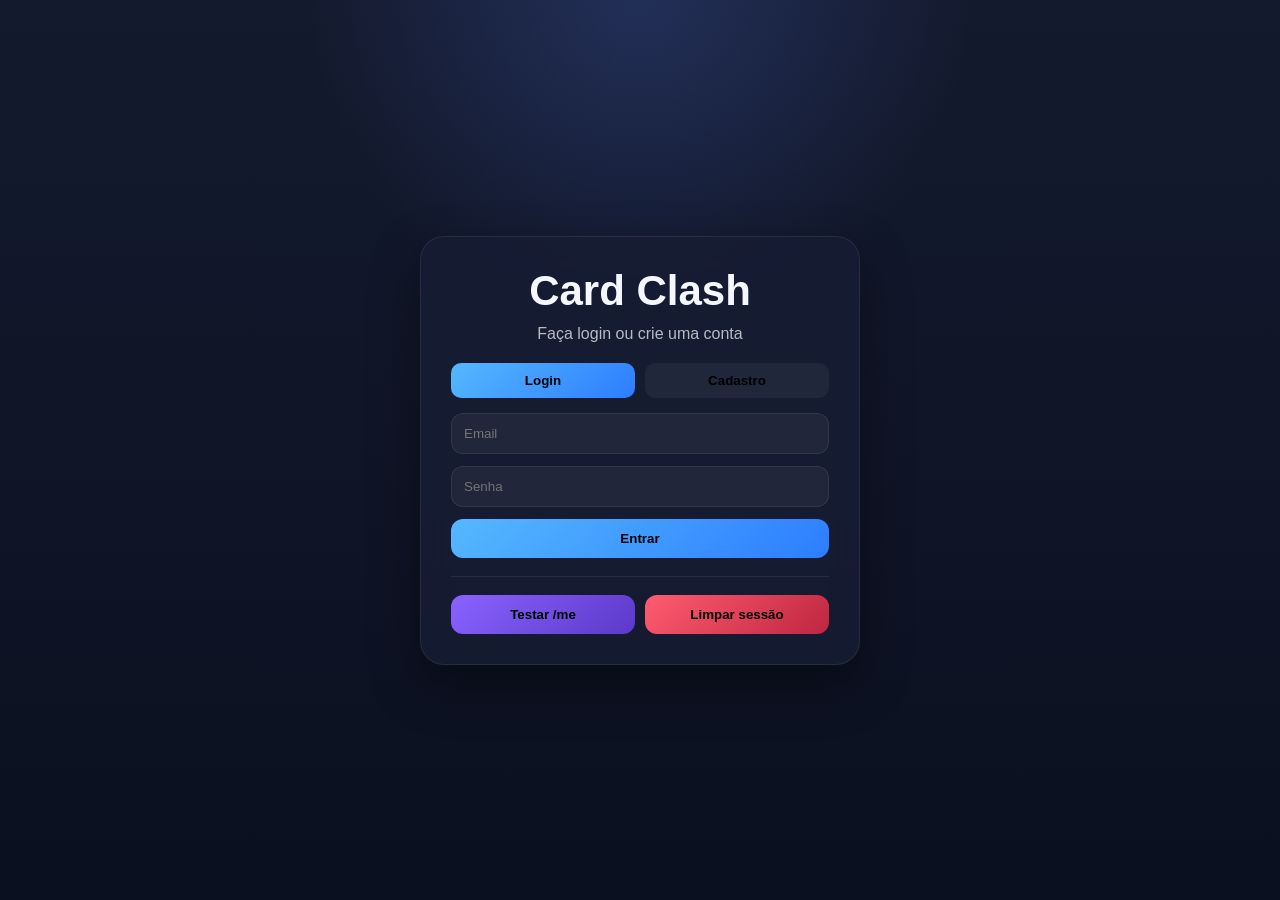
<file: login.html>
<!DOCTYPE html>
<html lang="pt-BR">
<head>
  <meta charset="UTF-8" />
  <meta name="viewport" content="width=device-width, initial-scale=1.0"/>
  <title>Card Clash - Login</title>
  <link rel="stylesheet" href="style.css" />
</head>

<body>
  <main class="auth-container">
    <div class="auth-card">

      <h1>Card Clash</h1>
      <p id="message">Faça login ou crie uma conta</p>

      <div class="tabs">
        <button id="show-login" class="tab active">Login</button>
        <button id="show-register" class="tab">Cadastro</button>
      </div>

      <section id="login-section">
        <input type="email" id="login-email" placeholder="Email" />
        <input type="password" id="login-password" placeholder="Senha" />
        <button id="login-btn" class="blue">Entrar</button>
      </section>

      <section id="register-section" class="hidden">
        <input type="text" id="register-username" placeholder="Usuário" />
        <input type="email" id="register-email" placeholder="Email" />
        <input type="password" id="register-password" placeholder="Senha" />
        <button id="register-btn" class="purple">Cadastrar</button>
      </section>

      <hr class="auth-divider" />

      <section class="auth-debug">
        <button id="me-btn" class="purple">Testar /me</button>
        <button id="logout-btn" class="red">Limpar sessão</button>
      </section>

      <pre id="output"></pre>

    </div>
  </main>

  <script src="api.js?v=20260413a"></script>
  <script src="script-login.js?v=20260413a"></script>
</body>
</html>
</file>
<file: style.css>
* {
  box-sizing: border-box;
  margin: 0;
  padding: 0;
}

:root {
  --bg-1: #0b1020;
  --bg-2: #141a2e;
  --bg-3: #1b2340;

  --panel: rgba(23, 29, 51, 0.85);
  --panel-strong: rgba(26, 34, 61, 0.95);

  --line: rgba(255, 255, 255, 0.08);
  --text: #f5f7ff;
  --muted: rgba(255, 255, 255, 0.7);

  --blue: #55b8ff;
  --blue-2: #2d7dff;

  --purple: #8a63ff;
  --purple-2: #5b39c9;

  --red: #ff5c70;
  --red-2: #bf2640;

  --shadow: 0 20px 50px rgba(0, 0, 0, 0.4);
  --radius: 20px;
}

/* =========================
   BACKGROUND
========================= */
body {
  font-family: "Inter", sans-serif;
  color: var(--text);
  min-height: 100vh;

  background:
    radial-gradient(circle at top, rgba(90,130,255,.2), transparent 30%),
    linear-gradient(180deg, var(--bg-2), var(--bg-1));
}

/* =========================
   UTIL
========================= */
.hidden {
  display: none !important;
}
/* =========================
   LOGIN / CADASTRO
========================= */
.auth-container {
  min-height: 100vh;
  display: flex;
  justify-content: center;
  align-items: center;
  padding: 24px;
}

.auth-card {
  width: min(440px, 92vw);
  padding: 30px;
  border-radius: 24px;
  background: var(--panel);
  backdrop-filter: blur(12px);
  border: 1px solid var(--line);
  box-shadow: var(--shadow);
}

.auth-card h1 {
  text-align: center;
  font-size: 42px;
  margin-bottom: 10px;
  color: var(--text);
}

#message {
  text-align: center;
  margin-bottom: 20px;
  color: var(--muted);
}

.auth-divider {
  border: none;
  height: 1px;
  background: var(--line);
  margin: 18px 0;
}

.auth-debug {
  display: flex;
  gap: 10px;
  flex-wrap: wrap;
}

.auth-debug button {
  flex: 1;
}

#login-section,
#register-section {
  display: flex;
  flex-direction: column;
}
/* =========================
   LOGIN
========================= */

.card {
  width: 420px;
  padding: 30px;
  border-radius: var(--radius);
  background: var(--panel);
  backdrop-filter: blur(12px);
  border: 1px solid var(--line);
  box-shadow: var(--shadow);
}



#message {
  text-align: center;
  margin-bottom: 20px;
  color: var(--muted);
}

/* =========================
   INPUTS
========================= */
input {
  width: 100%;
  padding: 12px;
  margin-bottom: 12px;

  border-radius: 12px;
  border: 1px solid var(--line);

  background: rgba(255,255,255,.05);
  color: white;
}

/* =========================
   BOTÕES
========================= */
button {
  border: none;
  padding: 12px;
  border-radius: 12px;
  cursor: pointer;
  font-weight: bold;
  transition: .2s;
}

button:hover {
  transform: translateY(-2px);
  opacity: .95;
}

/* cores */
.blue {
  background: linear-gradient(135deg, var(--blue), var(--blue-2));
}

.purple {
  background: linear-gradient(135deg, var(--purple), var(--purple-2));
}

.red {
  background: linear-gradient(135deg, var(--red), var(--red-2));
}

/* =========================
   TABS LOGIN
========================= */
.tabs {
  display: flex;
  gap: 10px;
  margin-bottom: 15px;
}

.tab {
  flex: 1;
  padding: 10px;
  border-radius: 10px;
  background: rgba(255,255,255,.05);
}

.tab.active {
  background: linear-gradient(135deg, var(--blue), var(--blue-2));
}

/* =========================
   MENU
========================= */
.menu-wrapper {
  display: flex;
  justify-content: center;
  align-items: center;
  min-height: 100vh;
}

.menu-card {
  width: 650px;
  padding: 40px;
  border-radius: 30px;

  background: var(--panel);
  backdrop-filter: blur(12px);

  border: 1px solid var(--line);
  box-shadow: var(--shadow);

  text-align: center;
}

.menu-title {
  font-size: 60px;
  margin-bottom: 10px;
}

.menu-subtitle {
  color: var(--muted);
  margin-bottom: 25px;
}

.player-line {
  margin-bottom: 20px;
}

#player-nickname {
  color: var(--blue);
  font-weight: bold;
}

/* =========================
   BOTÕES MENU
========================= */
.menu-actions {
  display: flex;
  gap: 10px;
  justify-content: center;
  flex-wrap: wrap;
}

.menu-btn {
  min-width: 160px;
  padding: 14px;
  border-radius: 14px;
}

/* =========================
   DECK / ROLL
========================= */
#deck-screen,
#roll-screen,
#game-screen {
  padding: 20px;
}

#collection-cards,
#deck-cards,
#roll-result-card {
  display: grid;
  grid-template-columns: repeat(auto-fill, minmax(150px, 1fr));
  gap: 10px;

  margin-top: 15px;
}

/* =========================
   CARTAS
========================= */
/* =========================
   CARTAS AJUSTE FINAL
========================= */
.card {
  width: 138px;
  height: 205px;
  border-radius: 18px;
  overflow: hidden;
  position: relative;
  background: linear-gradient(180deg, #1a2647 0%, #0c1530 100%);
  border: 1px solid rgba(255,255,255,.10);
  box-shadow:
    0 10px 20px rgba(0,0,0,.34),
    inset 0 1px 0 rgba(255,255,255,.04);
  transition: transform .18s ease, box-shadow .18s ease, border-color .18s ease;
}

.card:hover {
  transform: translateY(-2px);
  box-shadow:
    0 14px 24px rgba(0,0,0,.42),
    inset 0 1px 0 rgba(255,255,255,.05);
  border-color: rgba(255,255,255,.18);
}

.card.selected {
  outline: 2px solid rgba(255,215,106,.9);
  box-shadow:
    0 0 0 3px rgba(255,215,106,.18),
    0 14px 24px rgba(0,0,0,.42);
}

.card-inner {
  height: 100%;
  display: flex;
  flex-direction: column;
  padding: 8px 8px 10px;
  gap: 5px;
}

.card-name {
  font-size: 11px;
  font-weight: 800;
  text-align: center;
  color: #f5f7ff;
  white-space: nowrap;
  overflow: hidden;
  text-overflow: ellipsis;
  line-height: 1.1;
}

.card-emoji {
  height: 52px;
  display: flex;
  align-items: center;
  justify-content: center;
  font-size: 28px;
  border-radius: 12px;
  background:
    radial-gradient(circle at center, rgba(255,255,255,.10), rgba(255,255,255,.02) 70%),
    linear-gradient(180deg, rgba(255,255,255,.04), rgba(255,255,255,.01));
  border: 1px solid rgba(255,255,255,.05);
}

.type-badge {
  align-self: center;
  display: inline-flex;
  align-items: center;
  justify-content: center;
  gap: 3px;
  max-width: 100px;
  padding: 2px 8px;
  border-radius: 999px;
  font-size: 9px;
  font-weight: 700;
  background: rgba(255,255,255,.04);
  margin: 0 auto;
}

.type-icon {
  font-size: 9px;
}

.type-text {
  white-space: nowrap;
  overflow: hidden;
  text-overflow: ellipsis;
}

.card-effect-text {
  font-size: 9px;
  line-height: 1.15;
  text-align: center;
  color: rgba(255,255,255,.86);
  min-height: 28px;
  max-height: 28px;
  overflow: hidden;
  display: -webkit-box;
  -webkit-line-clamp: 3;
  -webkit-box-orient: vertical;
  padding: 0 2px;
}

.card-stats {
  display: flex;
  justify-content: center;
  gap: 6px;
  margin-top: auto;
}

.stat-badge {
  width: 44px;
  height: 44px;
  border-radius: 50%;
  display: flex;
  flex-direction: column;
  align-items: center;
  justify-content: center;
  font-size: 10px;
  font-weight: 900;
  color: #fff;
  line-height: 1;
  box-shadow: 0 4px 10px rgba(0,0,0,.20);
}

.stat-badge span:first-child {
  font-size: 11px;
  margin-bottom: 1px;
}

.stat-atk {
  background: linear-gradient(135deg, #ff9a5f, #ef5d2f);
}

.stat-def {
  background: linear-gradient(135deg, #7eb6ff, #3d79ff);
}

.card-costs {
  display: flex;
  justify-content: center;
  gap: 5px;
  margin-top: 4px;
}

.cost-badge {
  min-width: 32px;
  padding: 3px 6px;
  border-radius: 999px;
  text-align: center;
  font-size: 10px;
  font-weight: 800;
  color: #fff;
  box-shadow: 0 3px 8px rgba(0,0,0,.18);
}

.cost-summon {
  background: linear-gradient(135deg, #6fd6ff, #2e8fff);
}

.cost-attack {
  background: linear-gradient(135deg, #ffb15f, #ff6a2f);
}

.cost-attack.zero {
  background: linear-gradient(135deg, #9b9b9b, #666);
}

.card-effect .card-stats {
  display: none;
}

.card-effect .card-inner {
  grid-template-rows: auto 64px auto 1fr auto;
}

/* raridades */
.rarity-basico {
  border-color: rgba(255,255,255,.10);
}

.rarity-comum {
  border-color: rgba(144,255,190,.24);
  box-shadow:
    0 14px 28px rgba(0,0,0,.35),
    0 0 0 1px rgba(144,255,190,.06);
}

.rarity-especial {
  border-color: rgba(85,184,255,.28);
  box-shadow:
    0 14px 28px rgba(0,0,0,.35),
    0 0 0 1px rgba(85,184,255,.08);
}

.rarity-extraordinario {
  border-color: rgba(156,112,255,.30);
  box-shadow:
    0 14px 28px rgba(0,0,0,.35),
    0 0 0 1px rgba(156,112,255,.10);
}

.rarity-elite {
  border-color: rgba(255,214,110,.35);
  box-shadow:
    0 14px 28px rgba(0,0,0,.35),
    0 0 18px rgba(255,214,110,.12);
}

/* =========================
   BOARD
========================= */
#board {
  display: grid;
  grid-template-columns: repeat(4, 1fr);
  gap: 16px;
  margin-top: 20px;
}

.board-zone,
#bancoEnemy,
#campo2,
#campo1,
#bancoPlayer {
  min-height: 180px;
  border-radius: 22px;
  border: 1px solid rgba(255,255,255,0.10);
  background:
    linear-gradient(180deg, rgba(20,30,60,.92), rgba(8,14,30,.96));
  box-shadow:
    inset 0 1px 0 rgba(255,255,255,.05),
    0 10px 24px rgba(0,0,0,.30);
  display: flex;
  justify-content: center;
  align-items: center;
  position: relative;
  overflow: hidden;
  color: rgba(255,255,255,.88);
  font-weight: 700;
  font-size: 18px;
  transition: transform .2s ease, border-color .2s ease, box-shadow .2s ease;
}

.board-zone::before,
#bancoEnemy::before,
#campo2::before,
#campo1::before,
#bancoPlayer::before {
  content: "";
  position: absolute;
  inset: 0;
  background:
    radial-gradient(circle at top, rgba(85,184,255,.10), transparent 55%);
  pointer-events: none;
}

.board-zone:hover,
#bancoEnemy:hover,
#campo2:hover,
#campo1:hover,
#bancoPlayer:hover {
  transform: translateY(-3px);
  border-color: rgba(85,184,255,.35);
  box-shadow:
    inset 0 1px 0 rgba(255,255,255,.06),
    0 16px 30px rgba(0,0,0,.36);
}

.board-zone {
  text-align: center;
  letter-spacing: .3px;
}
/* =========================
   MODAIS
========================= */
#roll10-modal,
#graveyard-modal {
  position: fixed;
  top: 50%;
  left: 50%;
  transform: translate(-50%, -50%);

  background: var(--panel-strong);
  padding: 20px;
  border-radius: 20px;
  box-shadow: var(--shadow);
}

#graveyard-modal {
  width: min(92vw, 980px);
  max-height: 88vh;
  overflow-y: auto;
}

#graveyard-cards {
  display: grid;
  grid-template-columns: repeat(auto-fit, minmax(165px, 1fr));
  gap: 16px;
  justify-items: center;
  margin-top: 16px;
}

#graveyard-modal .card {
  width: 160px;
  height: 236px;
}

#graveyard-modal .card-inner {
  padding: 10px 10px 12px;
  gap: 6px;
}

#graveyard-modal .card-name {
  font-size: 12px;
}

#graveyard-modal .card-emoji {
  height: 60px;
  font-size: 32px;
}

#graveyard-modal .stat-badge,
#graveyard-modal .cost-badge {
  transform: scale(1.05);
}

/* =========================
   RESPONSIVO
========================= */
@media (max-width: 700px) {
  .menu-card {
    width: 90%;
  }

  #board {
    grid-template-columns: 1fr;
  }
}

/* =========================
   DECK BUILDER BONITO
========================= */
#deck-screen {
  padding: 28px;
  max-width: 1400px;
  margin: 0 auto;
}

#deck-screen h2 {
  text-align: center;
  font-size: 42px;
  margin-bottom: 18px;
  color: #eaf1ff;
}

#back-to-menu-deck {
  margin-bottom: 18px;
  background: linear-gradient(135deg, #8a63ff, #5b39c9);
}

#deck-screen > p,
#deck-count {
  color: #d7e3ff;
  font-weight: 700;
}

/* área geral */
.deck-builder-layout {
  display: grid;
  grid-template-columns: 2fr 1fr;
  gap: 22px;
  align-items: start;
  margin-top: 20px;
}

/* coleção */
#collection-cards {
  display: grid;
  grid-template-columns: repeat(auto-fill, minmax(190px, 1fr));
  gap: 14px;
  padding: 18px;
  border-radius: 20px;
  background: rgba(15, 22, 45, 0.88);
  border: 1px solid rgba(255,255,255,0.08);
  min-height: 420px;
  box-shadow: 0 12px 30px rgba(0,0,0,.28);
}

/* deck lateral */
#deck-cards {
  display: flex;
  flex-direction: column;
  gap: 10px;
  padding: 18px;
  border-radius: 20px;
  background: rgba(15, 22, 45, 0.95);
  border: 1px solid rgba(255,255,255,0.08);
  min-height: 420px;
  box-shadow: 0 12px 30px rgba(0,0,0,.28);
}

/* carta da coleção */
.builder-card {
  background: linear-gradient(180deg, rgba(33,44,78,.95), rgba(19,26,50,.95));
  border: 1px solid rgba(255,255,255,0.08);
  border-radius: 18px;
  padding: 12px;
  min-height: 170px;
  display: flex;
  flex-direction: column;
  justify-content: space-between;
  box-shadow: 0 10px 22px rgba(0,0,0,.22);
  transition: transform .18s ease, box-shadow .18s ease, border-color .18s ease;
}

.builder-card:hover {
  transform: translateY(-4px);
  border-color: rgba(85,184,255,.45);
  box-shadow: 0 16px 28px rgba(0,0,0,.32);
}

.builder-emoji {
  font-size: 30px;
  margin-bottom: 8px;
}

.builder-name {
  font-size: 17px;
  font-weight: 800;
  color: #f5f7ff;
  margin-bottom: 6px;
  line-height: 1.2;
}

.builder-info {
  font-size: 13px;
  color: rgba(255,255,255,.72);
  margin-bottom: 2px;
}

.builder-copies {
  margin-top: 10px;
  font-size: 13px;
  color: #b8c8ff;
  line-height: 1.35;
}

/* deck montado */
.deck-entry {
  background: linear-gradient(180deg, rgba(33,44,78,.95), rgba(19,26,50,.95));
  border: 1px solid rgba(255,255,255,0.08);
  border-radius: 16px;
  padding: 12px;
  display: flex;
  justify-content: space-between;
  align-items: center;
  gap: 10px;
}

.deck-entry-left {
  display: flex;
  align-items: center;
  gap: 10px;
}

.deck-entry-emoji {
  font-size: 24px;
}

.deck-entry-name {
  font-size: 15px;
  font-weight: 700;
  color: #f5f7ff;
}

.deck-entry-info {
  font-size: 12px;
  color: rgba(255,255,255,.65);
}

.deck-entry-controls {
  display: flex;
  gap: 6px;
}

.deck-entry-controls button {
  min-width: 34px;
  padding: 8px 10px;
  border-radius: 10px;
  background: linear-gradient(135deg, #55b8ff, #2d7dff);
  font-size: 15px;
  font-weight: 800;
}

/* topo de filtros */
.deck-builder-topbar {
  display: flex;
  flex-wrap: wrap;
  gap: 10px;
  margin-bottom: 18px;
}

.deck-builder-topbar input,
.deck-builder-topbar select {
  width: auto;
  min-width: 170px;
  margin-bottom: 0;
  background: rgba(255,255,255,.06);
}

/* ações do deck */
.deck-builder-actions {
  display: flex;
  flex-wrap: wrap;
  gap: 10px;
  margin-top: 18px;
}

#new-deck-btn,
#delete-deck-btn,
#auto-build-btn,
#clear-deck-btn {
  background: linear-gradient(135deg, #8a63ff, #5b39c9);
}

#save-deck-btn {
  background: linear-gradient(135deg, #55b8ff, #2d7dff);
}

/* responsivo */
@media (max-width: 980px) {
  .deck-builder-layout {
    grid-template-columns: 1fr;
  }

  #deck-cards,
  #collection-cards {
    min-height: auto;
  }
}

/* =========================
   LOJA / ROLL BONITA
========================= */
#roll-screen {
  padding: 28px;
  max-width: 1300px;
  margin: 0 auto;
}

#roll-screen h2 {
  text-align: center;
  font-size: 42px;
  margin-bottom: 12px;
  color: #eef3ff;
}

.roll-topbar {
  display: flex;
  justify-content: space-between;
  align-items: center;
  gap: 14px;
  flex-wrap: wrap;
  margin-bottom: 18px;
}

.roll-topbar-left,
.roll-topbar-right {
  display: flex;
  gap: 10px;
  align-items: center;
  flex-wrap: wrap;
}

#back-to-menu-btn {
  background: linear-gradient(135deg, #8a63ff, #5b39c9);
}

#roll-once-btn {
  background: linear-gradient(135deg, #8a63ff, #5b39c9);
}

#roll-ten-btn {
  background: linear-gradient(135deg, #55b8ff, #2d7dff);
}

#rolls-left {
  padding: 12px 16px;
  border-radius: 14px;
  background: rgba(15, 22, 45, 0.88);
  border: 1px solid rgba(255,255,255,0.08);
  color: #dce8ff;
  font-weight: 700;
  min-width: 190px;
  text-align: center;
}

.roll-layout {
  display: grid;
  grid-template-columns: 360px 1fr;
  gap: 22px;
  align-items: start;
  margin-top: 20px;
}

.roll-panel,
.collection-panel {
  background: rgba(15, 22, 45, 0.92);
  border: 1px solid rgba(255,255,255,0.08);
  border-radius: 22px;
  box-shadow: 0 14px 34px rgba(0,0,0,.28);
  padding: 18px;
}

.roll-panel h3,
.collection-panel h3 {
  margin: 0 0 14px;
  font-size: 24px;
  color: #eef3ff;
}

#roll-result-card {
  min-height: 360px;
  display: flex;
  align-items: center;
  justify-content: center;
  border-radius: 18px;
  background: linear-gradient(180deg, rgba(33,44,78,.95), rgba(19,26,50,.95));
  border: 1px solid rgba(255,255,255,0.08);
  padding: 16px;
}

/* preview da coleção */
#collection-preview-list {
  display: grid;
  grid-template-columns: repeat(auto-fill, minmax(170px, 1fr));
  gap: 12px;
}

.collection-item {
  background: linear-gradient(180deg, rgba(33,44,78,.95), rgba(19,26,50,.95));
  border: 1px solid rgba(255,255,255,0.08);
  border-radius: 16px;
  padding: 12px;
  display: flex;
  justify-content: space-between;
  align-items: center;
  gap: 10px;
  color: #eef3ff;
  box-shadow: 0 8px 18px rgba(0,0,0,.18);
}

.collection-item span:last-child {
  color: #8fd1ff;
  font-weight: 700;
}

/* carta grande do roll */
.big-roll-card {
  width: 100%;
  max-width: 260px;
  min-height: 320px;
  border-radius: 22px;
  background: linear-gradient(180deg, rgba(41,57,103,.96), rgba(23,33,63,.96));
  border: 1px solid rgba(255,255,255,0.10);
  box-shadow: 0 16px 28px rgba(0,0,0,.30);
  padding: 14px;
  display: flex;
  align-items: stretch;
}

.big-roll-card .card-inner {
  width: 100%;
}

/* modal roll 10 */
#roll10-modal {
  width: min(95vw, 1100px);
  max-height: 85vh;
  overflow: auto;
  background: rgba(10, 16, 38, 0.98);
  border: 1px solid rgba(255,255,255,0.1);
  border-radius: 24px;
  padding: 22px;
  box-shadow: 0 24px 70px rgba(0,0,0,.55);
}

#close-roll10-modal {
  margin-bottom: 16px;
  background: linear-gradient(135deg, #8a63ff, #5b39c9);
}

#roll10-cards {
  display: grid;
  grid-template-columns: repeat(auto-fill, minmax(160px, 1fr));
  gap: 14px;
}

/* cartinhas do pack */
.roll10-pack-card {
  opacity: 0;
  transform: translateY(12px) scale(.98);
  transition: .22s ease;
}

.roll10-pack-card.show {
  opacity: 1;
  transform: translateY(0) scale(1);
}

.roll10-pack-inner {
  position: relative;
  width: 100%;
  min-height: 230px;
  border-radius: 18px;
  transform-style: preserve-3d;
  transition: transform .5s ease;
  cursor: pointer;
}

.roll10-pack-inner.revealed {
  transform: rotateY(180deg);
}

.roll10-pack-front,
.roll10-pack-back {
  position: absolute;
  inset: 0;
  border-radius: 18px;
  backface-visibility: hidden;
  border: 1px solid rgba(255,255,255,.10);
  box-shadow: 0 10px 24px rgba(0,0,0,.22);
  padding: 14px;
}

.roll10-pack-front {
  display: flex;
  align-items: center;
  justify-content: center;
  background: linear-gradient(180deg, rgba(55,74,133,.96), rgba(28,38,74,.96));
}

.pack-back-symbol {
  font-size: 36px;
  color: #e8efff;
}

.roll10-pack-back {
  transform: rotateY(180deg);
  background: linear-gradient(180deg, rgba(33,44,78,.96), rgba(19,26,50,.96));
  display: flex;
  flex-direction: column;
  align-items: center;
  justify-content: center;
  gap: 10px;
  text-align: center;
}

.roll10-pack-emoji {
  font-size: 40px;
}

.roll10-pack-name {
  font-size: 16px;
  font-weight: 800;
  color: #f5f7ff;
}

.roll10-pack-rarity {
  font-size: 13px;
  color: #b9ccff;
  font-weight: 700;
}

/* bordas por raridade */
.rarity-basico {
  border-color: rgba(255,255,255,.12) !important;
}

.rarity-comum {
  border-color: rgba(85,184,255,.45) !important;
  box-shadow: 0 0 0 1px rgba(85,184,255,.18), 0 10px 24px rgba(0,0,0,.22);
}

.rarity-especial {
  border-color: rgba(138,99,255,.55) !important;
  box-shadow: 0 0 0 1px rgba(138,99,255,.22), 0 10px 24px rgba(0,0,0,.22);
}

.rarity-extraordinario {
  border-color: rgba(255,211,106,.65) !important;
  box-shadow: 0 0 0 1px rgba(255,211,106,.22), 0 10px 24px rgba(0,0,0,.22);
}

.rarity-elite {
  border-color: rgba(255,92,112,.70) !important;
  box-shadow: 0 0 0 1px rgba(255,92,112,.26), 0 10px 24px rgba(0,0,0,.22);
}

/* responsivo */
@media (max-width: 980px) {
  .roll-layout {
    grid-template-columns: 1fr;
  }

  #roll-result-card {
    min-height: 280px;
  }
}

.deck-action-menu {
  position: fixed;
  display: flex;
  flex-direction: column;
  gap: 8px;
  min-width: 210px;
  padding: 10px;
  border-radius: 14px;
  background: rgba(15, 22, 45, 0.98);
  border: 1px solid rgba(255,255,255,0.10);
  box-shadow: 0 18px 40px rgba(0,0,0,.45);
  z-index: 99999;
}

.deck-action-menu.hidden {
  display: none !important;
}

.deck-action-menu button {
  width: 100%;
  text-align: left;
  padding: 10px 12px;
  border-radius: 10px;
  color: #fff;
  background: linear-gradient(135deg, #2a3560, #1b2340);
  border: 1px solid rgba(255,255,255,0.08);
  cursor: pointer;
}

.deck-action-menu button:hover {
  background: linear-gradient(135deg, #3a4b85, #25345e);
}
.card-info-modal {
  position: fixed;
  inset: 0;
  background: rgba(0, 0, 0, 0.72);
  display: flex;
  align-items: center;
  justify-content: center;
  z-index: 99999;
}

.card-info-modal.hidden {
  display: none !important;
}

.card-info-box {
  width: min(520px, 92vw);
  max-height: 85vh;
  overflow-y: auto;
  background: rgba(15, 22, 45, 0.98);
  border: 1px solid rgba(255,255,255,0.10);
  border-radius: 20px;
  box-shadow: 0 20px 50px rgba(0,0,0,.45);
  padding: 20px;
  color: #fff;
  position: relative;
}

.card-info-box h2 {
  margin-bottom: 14px;
  font-size: 26px;
}

.card-info-box p {
  margin-bottom: 10px;
  line-height: 1.45;
}

.close-info-btn {
  position: absolute;
  top: 10px;
  right: 10px;
  width: 38px;
  height: 38px;
  border-radius: 10px;
  background: linear-gradient(135deg, #ff5c70, #bf2640);
  color: white;
  border: none;
  cursor: pointer;
}
/* =========================
   BOARD NOVO
========================= */
#board {
  display: flex;
  flex-direction: column;
  gap: 16px;
  margin-top: 22px;
  width: 100%;
}

.board-row {
  display: flex;
  justify-content: center;
  align-items: center;
}

.board-row::before {
  content: "";
  position: absolute;
  inset: 0;
  background:
    radial-gradient(circle at top, rgba(85,184,255,.10), transparent 55%);
  pointer-events: none;
}

.board-row-bench {
  min-height: 170px;
}

.board-row-field {
  min-height: 150px;
  width: 82%;
  margin: 0 auto;
}

.enemy {
  border-color: rgba(255,92,112,.18);
}

.enemy::before {
  background:
    radial-gradient(circle at top, rgba(255,92,112,.10), transparent 55%);
}

.player {
  border-color: rgba(85,184,255,.18);
}

.player::before {
  background:
    radial-gradient(circle at top, rgba(85,184,255,.10), transparent 55%);
}

.board-divider {
  height: 8px;
  width: 100%;
  border-radius: 999px;
  background: linear-gradient(90deg, rgba(255,255,255,.08), rgba(255,255,255,.2), rgba(255,255,255,.08));
  box-shadow: 0 4px 10px rgba(0,0,0,.22);
}

.zone-label {
  position: absolute;
  bottom: 12px;
  left: 50%;
  transform: translateX(-50%);
  font-size: 18px;
  font-weight: 800;
  color: rgba(255,255,255,.92);
  letter-spacing: .3px;
}

.zone-capacity {
  position: absolute;
  top: 12px;
  left: 50%;
  transform: translateX(-50%);
  font-size: 16px;
  font-weight: 700;
  color: rgba(255,255,255,.72);
}

/* espaço onde as cartas ficam dentro da zona */
.board-row .card-zone,
.zone-cards {
  display: flex;
  flex-wrap: wrap;
  justify-content: center;
  align-items: center;
  gap: 10px;
}



.stat-badge {
  min-width: 58px;
  padding: 7px 10px;
  border-radius: 999px;
  text-align: center;
  font-size: 20px;
  font-weight: 900;
  color: #fff;
  line-height: 1;
  box-shadow: 0 6px 14px rgba(0,0,0,.25);
}

.stat-atk {
  background: linear-gradient(135deg, #ff9a5f, #f05a2a);
}

.stat-def {
  background: linear-gradient(135deg, #7cb0ff, #3b78ff);
}
#hand-card-menu {
  position: fixed;
  display: none;
  flex-direction: column;
  gap: 8px;
  padding: 10px;
  min-width: 180px;
  border-radius: 14px;
  background: rgba(15, 22, 45, 0.98);
  border: 1px solid rgba(255,255,255,0.10);
  box-shadow: 0 18px 40px rgba(0,0,0,.45);
  z-index: 99999;
}

#hand-card-menu.hidden {
  display: none !important;
}

#hand-card-menu button {
  width: 100%;
  text-align: left;
  padding: 10px 12px;
  border-radius: 10px;
  color: #fff;
  background: linear-gradient(135deg, #2a3560, #1b2340);
  border: 1px solid rgba(255,255,255,0.08);
  cursor: pointer;
}

#hand-card-menu button:hover {
  background: linear-gradient(135deg, #3a4b85, #25345e);
}
#card-menu {
  position: fixed;
  display: none;
  flex-direction: column;
  gap: 8px;
  min-width: 190px;
  padding: 10px;
  border-radius: 14px;
  background: rgba(15, 22, 45, 0.98);
  border: 1px solid rgba(255,255,255,0.10);
  box-shadow: 0 18px 40px rgba(0,0,0,.45);
  z-index: 99999;
}

#card-menu.hidden {
  display: none !important;
}

#card-menu button {
  width: 100%;
  text-align: left;
  padding: 10px 12px;
  border-radius: 10px;
  color: #fff;
  background: linear-gradient(135deg, #2a3560, #1b2340);
  border: 1px solid rgba(255,255,255,0.08);
  cursor: pointer;
}

#card-menu button:hover {
  background: linear-gradient(135deg, #3a4b85, #25345e);
}
</file>
